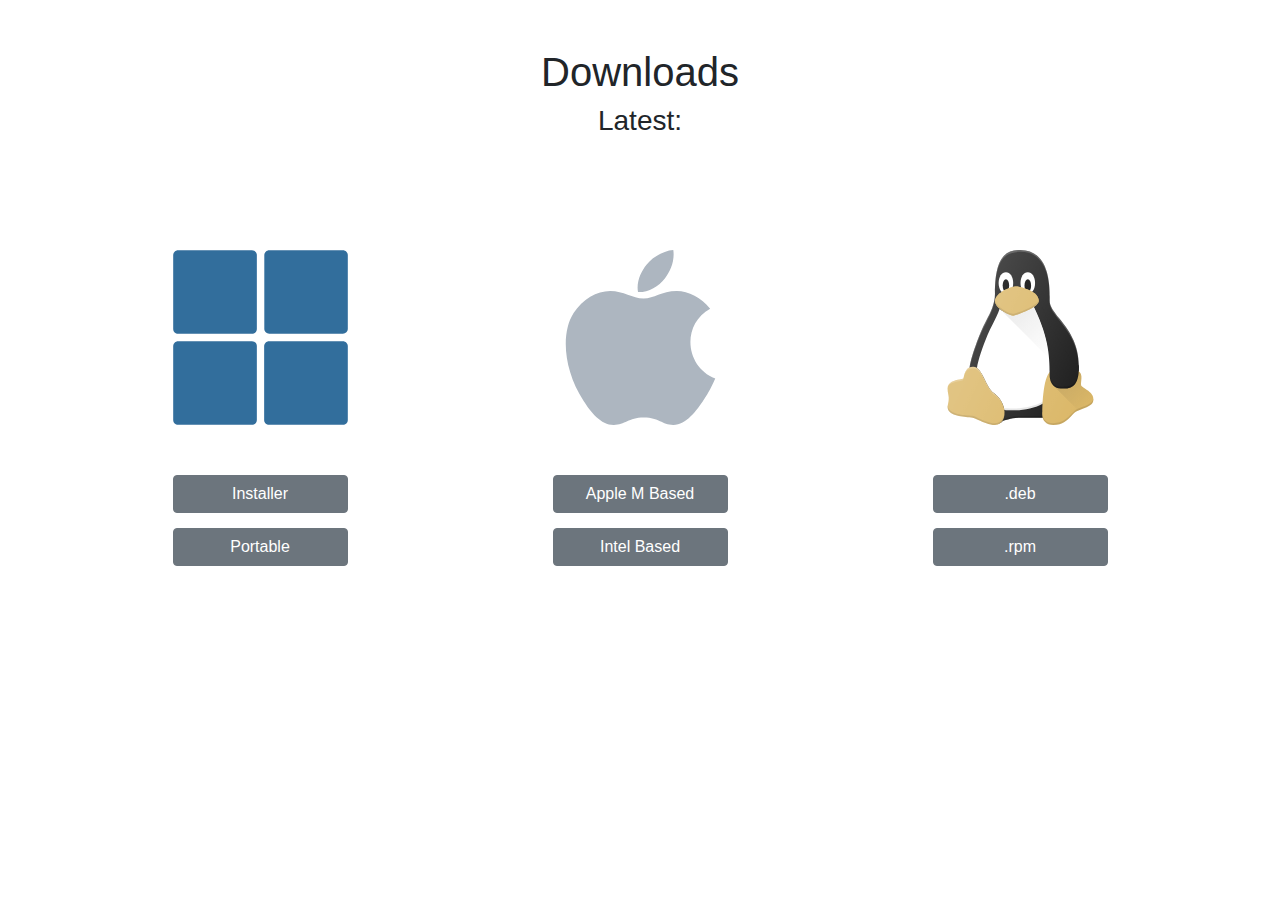
<file: index.html>
<!DOCTYPE html>
<head>
    <meta charset="UTF-8">
    <meta name="viewport" content="width=device-width, initial-scale=1.0">
    <meta name="description" content="Generate custom tile images easily with Tile Image Generator. Create unique patterns and designs for your projects.">
    <link rel="canonical" href="https://tileimagegen.uk/" />
    <meta property="og:title" content="Tile Image Generator">
    <meta property="og:description" content="Generate custom tile images easily with Tile Image Generator. Create unique patterns and designs for your projects.">
    <meta property="og:url" content="https://tileimagegen.uk/">
    <meta name="keywords" content="tile images, generator, patterns, designs, customization">
    <meta name="google-adsense-account" content="ca-pub-8424385314773719">
    <link rel="stylesheet" href="https://maxcdn.bootstrapcdn.com/bootstrap/4.5.2/css/bootstrap.min.css">
    <script src="//maxcdn.bootstrapcdn.com/bootstrap/4.0.0/js/bootstrap.min.js"></script>
    <script src="//cdnjs.cloudflare.com/ajax/libs/jquery/3.2.1/jquery.min.js"></script>
    <title>Tile Image Generator Downloads</title>
    <link rel="icon" href="{{ url_for('static', filename='favicon.ico') }}">
    <link rel="stylesheet" href="style.css">
</head>
<body>
    
    <div class="container mt-5">
        <h1>Downloads</h1>
        <h3>Latest: <span id="version"></span></h3>
        <div class="row d-flex" id="row">
            <div class="col">
                <div class="row"><img src="windows.svg" alt=""/></div>
                <div class="row"><a id="Setup" href=""><p class="btn btn-secondary">Installer</p></a></div>
                <div class="row"><a id="Portable" href=""><p class="btn btn-secondary">Portable</p></a></div>
            </div>
            <div class="col">
                <div class="row"><img src="apple.svg" alt=""/></div>
                <div class="row"><a id="arm64" href=""><p class="btn btn-secondary">Apple M Based</p></a></div>
                <div class="row"><a id="x64" href=""><p class="btn btn-secondary">Intel Based</p></a></div>
            </div>
            <div class="col">
                <div class="row"><img src="linux.svg" alt=""/></div>
                <div class="row"><a id="deb" href=""><p class="btn btn-secondary">.deb</p></a></div>
                <div class="row"><a id="rpm" href=""><p class="btn btn-secondary">.rpm</p></a></div>
            </div>
        </div>
        
    </div>

    <script src="fetch.js"></script>
    
    <!-- Start Open Web Analytics Tracker -->
    <script type="text/javascript">
    //<![CDATA[
    var owa_baseUrl = 'https://a.ndts.xyz/';
    var owa_cmds = owa_cmds || [];
    owa_cmds.push(['setSiteId', '760464bf4395d7d65a11995c350d1927']);
    owa_cmds.push(['trackPageView']);
    owa_cmds.push(['trackClicks']);
    owa_cmds.push(['trackDomStream']);
    
    (function() {
        var _owa = document.createElement('script'); _owa.type = 'text/javascript'; _owa.async = true;
        owa_baseUrl = ('https:' == document.location.protocol ? window.owa_baseSecUrl || owa_baseUrl.replace(/http:/, 'https:') : owa_baseUrl );
        _owa.src = owa_baseUrl + 'modules/base/dist/owa.tracker.js';
        var _owa_s = document.getElementsByTagName('script')[0]; _owa_s.parentNode.insertBefore(_owa, _owa_s);
    }());
    //]]>
    </script>
    <!-- End Open Web Analytics Code -->
    
            
</body>
</html>
</file>
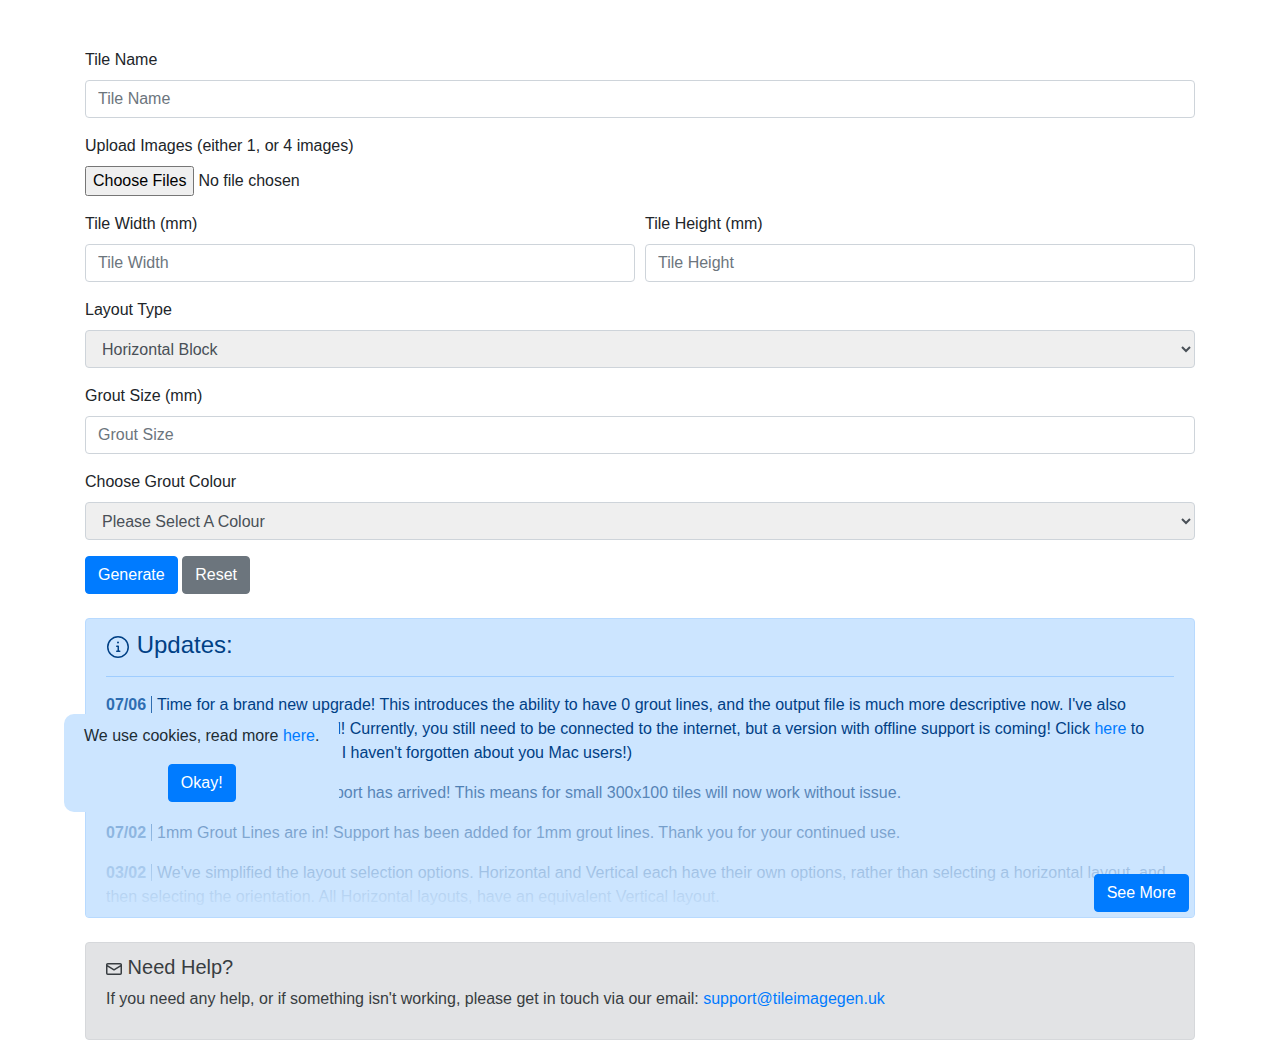
<file: templates/index.html>
<!DOCTYPE html>
<html lang="en">
<head>
    <meta charset="UTF-8">
    <meta name="viewport" content="width=device-width, initial-scale=1.0">
    <meta name="description" content="Generate custom tile images easily with Tile Image Generator. Create unique patterns and designs for your projects.">
    <link rel="canonical" href="https://tileimagegen.uk/" />
    <meta property="og:title" content="Tile Image Generator">
    <meta property="og:description" content="Generate custom tile images easily with Tile Image Generator. Create unique patterns and designs for your projects.">
    <meta property="og:url" content="https://tileimagegen.uk/">
    <meta name="keywords" content="tile images, generator, patterns, designs, customization">
    <meta name="google-adsense-account" content="ca-pub-8424385314773719">
    <link rel="stylesheet" href="https://maxcdn.bootstrapcdn.com/bootstrap/4.5.2/css/bootstrap.min.css">
    <script src="//maxcdn.bootstrapcdn.com/bootstrap/4.0.0/js/bootstrap.min.js"></script>
    <script src="//cdnjs.cloudflare.com/ajax/libs/jquery/3.2.1/jquery.min.js"></script>
    <title>Tile Image Generator</title>
    <link rel="icon" href="{{ url_for('static', filename='favicon.ico') }}">
    <style>
        .selectors {
            width:100%;
            display:inline-grid;
            grid-template-columns: auto;
        }

        .selectors .form-group {
            display:grid;
            margin:auto;
            padding:0;
            width:100%;
        }
        #layoutType, #groutColour {
            width:100%;
            height: calc(1.5em + .75rem + 2px);
            padding: .375rem .75rem;
            font-size: 1rem;
            font-weight: 400;
            line-height:1.5;
            color: #495057;
            border:1px solid #ced4da;
            border-radius:.25rem;
        }
        #layoutType option:disabled {
            font-style: italic;
        }
        #groutColour option:disabled {
            font-weight:bold;
        }
        .alert {
            margin-top:24px;
        }
        #updates {
            max-height:300px;
            overflow:hidden;
        }
        .alert span {
            font-weight:bold;
            margin-right:5px;
            padding-right:5px;
            border-right:1px solid #2e6db1;
            color:#2e6db1;
        }
        p.old {
            opacity:0.7;
        }
        .cookie{
            background-color: #cce5ff;
            position: fixed;
            bottom: 88px;
            border-radius: 10px;
            left: 5%;
            padding: 10px 20px;
            display:none;
            text-align:center;
        }

        .cookie .txt{
            float: left;
        }
        .txt p{
            color:#1D2D35;
        }
        .cookieNotice {
            display:none;
            position: absolute;
            top: 0;
            margin: 20px 25% 20px 25%;
            width: 50vw;
            padding: 10px;
            border-radius: 5px;
            z-index:99999;
        }
        .cookieClose {
            position: fixed;
            right: 20px;
            top: 20px;
            font-size: xx-large;
        }
        @media (pointer:none), (pointer:coarse) {
            .cookieNotice {
                width:100vw !important;
                margin:0 !important;
            }
            .cookieClose {
                z-index:99999;
            }
        }
        #readless {
            display:none;
        }
        #readmore {
            display:block;
        }
        #readmore, #readless {
            position:absolute;
            bottom: 5px;
            right: 5px;
            z-index:9999;
        }
        #bottomAlert {
            position:absolute;
            width:100%;
            height:150px;
            bottom:0;
            left:0;
            background-image: linear-gradient(transparent,#cce5ff);
            display:block;
        }
    </style>
</head>
<body>
    <div class="container mt-5">
        <form action="/generate" method="post" enctype="multipart/form-data">
            <div class="form-group">
                <label for="tileName">Tile Name</label>
                <input type="text" class="form-control" name="tileName" id="tileName" placeholder="Tile Name" required>
            </div>

            <div class="form-group">
                <label for="images">Upload Images (either 1, or 4 images)</label>
                <input type="file" class="form-control-file" name="images" id="images" accept="image/*" multiple required>
            </div>

            <div class="form-row">
                <div class="form-group col-md-6">
                    <label for="tileWidth">Tile Width (mm)</label>
                    <input type="number" class="form-control" name="tileWidth" id="tileWidth" placeholder="Tile Width" required>
                </div>
                <div class="form-group col-md-6">
                    <label for="tileHeight">Tile Height (mm)</label>
                    <input type="number" class="form-control" name="tileHeight" id="tileHeight" placeholder="Tile Height" required>
                </div>
            </div>

            <div class="form-group">
                <label for="layoutType">Layout Type</label>
                <select id="layoutType" name="layoutType" required>
                    <option value="stacked">Horizontal Block</option>
                    <option value="brickBond">Horizontal 1/2 Block</option>
                    <option value="third">Horizontal 1/4 Block</option>
                    <option value="vertStacked">Vertical Block</option>
                    <option value="vertBrick">Vertical 1/2 Block</option>
                    <option value="vertThird">Vertical 1/4 Block</option>
                    <option value="basketWeave">Basket Weave</option>
                    <option value="herringbone">Herringbone (2:1)/(3:1)</option>
                </select>
            </div>

            <div class="form-group">
                <label for="groutSize">Grout Size (mm)</label>
                <input type="number" class="form-control" name="groutSize" id="groutSize" placeholder="Grout Size" required>
            </div>

            <div class="form-group">
                <label for="groutColour">Choose Grout Colour</label>
                <select id="groutColour" name="groutColour" required>
                    <option value="" disabled selected>Please Select A Colour</option>
                    <option value="" disabled>BAL Range</option>
                    <option value="#d1d1cf" data-value="#d1d1cf">Gunmetal</option>
                    <option value="#9e9fa4" data-value="#9e9fa4">Smoke</option>
                    <option value="#473938" data-value="#473938">Dovetail</option>
                    <option value="#516d71" data-value="#516d71">Tornado Sky</option>
                    <option value="#817670" data-value="#817670">Taupe Grey</option>
                    <option value="#485a68" data-value="#485a68">Storm Grey</option>
                    <option value="#414550" data-value="#414550">Anthracite</option>
                    <option value="#211f20" data-value="#211f20">Ebony</option>
                    <option value="#ffffff" data-value="#ffffff">White</option>
                    <option value="#f5eed4" data-value="#f5eed4">Jasmine</option>
                    <option value="#dac9b7" data-value="#dac9b7">Pebble</option>
                    <option value="#76480d" data-value="#76480d">Walnut</option>
                    <option value="#623d13" data-value="#623d13">Hazel</option>
                    <option value="#623619" data-value="#623619">Mahogany</option>
                    <option value="#cadee5" data-value="#cadee5">Cornflower White</option>
                    <option value="#b6d6cb" data-value="#b6d6cb">Peppermint</option>
                    <option value="#f2c7c0" data-value="#f2c7c0">Pink Champagne</option>
                    <option value="#fbf6cc" data-value="#fbf6cc">Primrose</option>
                    <option value="" disabled>UltraTile Range</option>
                    <option value="#ffffff">White</option>
                    <option value="#ece1ab">Cream</option>
                    <option value="#e0cdbc">Bahama Beige</option>
                    <option value="#efe3d3">Jasmine</option>
                    <option value="#cdc9bd">Limestone</option>
                    <option value="#5e5b54">Taupe</option>
                    <option value="#716152">Brown</option>
                    <option value="#afb3b4">Silver Grey</option>
                    <option value="#a6acac">Mid-Grey</option>
                    <option value="#8d9193">Grey</option>
                    <option value="#4c5157">Charcoal</option>
                    <option value="#000000">Black</option>
                </select>
            </div>

            <button type="submit" class="btn btn-primary">Generate</button>
            <button type="reset" class="btn btn-secondary">Reset</button>
        </form>
            <!-- Updates bar -->
            <div class="alert alert-primary form-group" role="alert" id="updates">
                <h4 class="alert-heading">
                    <i>
                        <svg xmlns="http://www.w3.org/2000/svg" viewBox="0 0 24 24" width="24" height="24">
                            <path d="M13 7.5a1 1 0 1 1-2 0 1 1 0 0 1 2 0Zm-3 3.75a.75.75 0 0 1 .75-.75h1.5a.75.75 0 0 1 .75.75v4.25h.75a.75.75 0 0 1 0 1.5h-3a.75.75 0 0 1 0-1.5h.75V12h-.75a.75.75 0 0 1-.75-.75Z" fill="#004085"></path>
                            <path d="M12 1c6.075 0 11 4.925 11 11s-4.925 11-11 11S1 18.075 1 12 5.925 1 12 1ZM2.5 12a9.5 9.5 0 0 0 9.5 9.5 9.5 9.5 0 0 0 9.5-9.5A9.5 9.5 0 0 0 12 2.5 9.5 9.5 0 0 0 2.5 12Z" fill="#004085"></path>
                        </svg>
                    </i>Updates:</h4>
                <hr>
                <p><span>07/06</span>Time for a brand new upgrade!  This introduces the ability to have 0 grout lines, and the output file is much more descriptive now.  I've also created an app to run this as well!  Currently, you still need to be connected to the internet, but a version with offline support is coming!  Click <a href="https://downloads.tileimagegen.uk" target="_blank">here</a> to download for your machine.  (No, I haven't forgotten about you Mac users!)</p>
                <p class="old"><span>29/02</span>3:1 ratio herringbone support has arrived!  This means for small 300x100 tiles will now work without issue.</p>
                <p class="old"><span>07/02</span>1mm Grout Lines are in!  Support has been added for 1mm grout lines.  Thank you for your continued use.</p>
                <p class="old"><span>03/02</span>We've simplified the layout selection options.  Horizontal and Vertical each have their own options, rather than selecting a horizontal layout, and then selecting the orientation.  All Horizontal layouts, have an equivalent Vertical layout.</p>
                <p class="old"><span>01/02</span>New layout!  Known as 'Horizontal 1/4 Block', this layout is for those using wooden planks where Horizontal Block is too much of a grid, and Horizontal 1/2 Block isn't enough variation.</p>
                <p class="old"><span>31/01</span>We've updated our cookie policy.  If you'd like to take a look and this, please click <a href="#" onclick="showCookies()">here</a>.</p>
                <p class="old"><span>31/01</span>We now have an email address!  Please see below for our email address.  Any issues, please get in touch.</p>
                <p class="old"><span>31/01</span>All future updates will be provided here, so please do check here regularly for any changes big or small.</p>
                <div id="bottomAlert"></div>
                <button href="#" class="btn btn-primary" id="readmore">See More</button>
                <button href="#" class="btn btn-primary" id="readless">See Less</button>
            </div>
            <div class="alert alert-secondary form-group" role="alert">
                <h5>
                    <i>
                        <svg xmlns="http://www.w3.org/2000/svg" viewBox="0 0 16 16" width="16" height="16">
                            <path d="M1.75 2h12.5c.966 0 1.75.784 1.75 1.75v8.5A1.75 1.75 0 0 1 14.25 14H1.75A1.75 1.75 0 0 1 0 12.25v-8.5C0 2.784.784 2 1.75 2ZM1.5 12.251c0 .138.112.25.25.25h12.5a.25.25 0 0 0 .25-.25V5.809L8.38 9.397a.75.75 0 0 1-.76 0L1.5 5.809v6.442Zm13-8.181v-.32a.25.25 0 0 0-.25-.25H1.75a.25.25 0 0 0-.25.25v.32L8 7.88Z" fill="#383d41"></path>
                        </svg>
                    </i>Need Help?</h5>
                <p>If you need any help, or if something isn't working, please get in touch via our email: <a href="mailto:support@tileimagegen.uk" target="_blank">support@tileimagegen.uk</a></p>
            </div>
        
    </div>

    <section class="cookie" id="cookieBanner">
        <div class="txt">
            <p>
                We use cookies, read more <a href="#" onclick="showCookies()">here</a>.
            </p>
        </div>
        <div>
            <button onclick="acceptCookies()" class="btn btn-primary accept">Okay!</button>
        </div>
    </section>

    <section class="cookieNotice alert-primary" id="cookieNotice">
        <div class="cookieClose">
            <p><a href="#" onclick="hideCookies()">X</a></p>
        </div>
        <div class="cookieInfo">
            <h2>Cookie Policy for Tile Image Generator</h2>
            <h4>Last Updates: 31/01/2024</h4>
            <p>This is the Cookie Policy for Tile Image Generator, accessible from https://tileimagegen.uk</p>
            <hr>
            <h3>What Are Cookies</h3>
            <p>As is common practice with almost all professional websites, this site uses cookies, which are tiny files that are downloaded to your computer, to improve your experience. This page describes what information they gather, how we use it, and why we sometimes need to store these cookies. We will also share how you can prevent these cookies from being stored; however, this may downgrade or 'break' certain elements of the site's functionality.
            </p>
            <p>For more general information on cookies, please read <a href="https://cookiesandyou.com" target="_blank">What Are Cookies</a>.</p>
            <h3>How We Use Cookies</h3>
            <p>We use cookies for a variety of reasons detailed below. Unfortunately, in most cases, there are no industry standard options for disabling cookies without completely disabling the functionality and features they add to this site. It is recommended that you leave on all cookies if you are not sure whether you need them or not, in case they are used to provide a service that you use.</p>
            <h3>Disabling Cookies</h3>
            <p>You can prevent the setting of cookies by adjusting the settings on your browser (see your browser Help for how to do this). Be aware that disabling cookies will affect the functionality of this and many other websites that you visit. Disabling cookies will usually result in also disabling certain functionality and features of this site. Therefore, it is recommended that you do not disable cookies.</p>
            <hr>
            <h2>The Cookies We Set</h2>
            <h3>Essential Cookies</h3>
            <p>These cookies are essential for you to browse the website and use its features, such as accessing secure areas of the site. Without these cookies, certain services you have asked for cannot be provided.</p>
            <h3>Performance and Analytics Cookies</h3>
            <p>These cookies are used to collect information about how visitors use our website. We use the information to compile reports and to help us improve the website. The cookies collect information in an anonymous form, including the number of visitors to the website, where visitors have come to the website from, and the pages they visited.</p>
            <h3>Third Party Cookies</h3>
            <p>In some special cases, we also use cookies provided by trusted third parties. The following section details which third-party cookies you might encounter through this site.</p>
            <ul>
                <li>Cloudflare</li>
                <li>OpenWebAnalytics</li>
            </ul>
            <h3>More Informaion</h3>
            <p>If you are still looking for more information, you can contact us via our email address: <a href="mailto:support@tileimagegen.uk" target="_blank">support@tileimagegen.uk</a></a></p>
            <h3>Changes to Our Cookie Policy</h3>
            <p>We may update our Cookie Policy from time to time. We will notify you of any changes by posting the new Cookie Policy on this page.</p>
        </div>
    </section>

    <!-- Bootstrap JS and Popper.js -->
    <script src="https://code.jquery.com/jquery-3.5.1.slim.min.js"></script>
    <script src="https://cdn.jsdelivr.net/npm/@popperjs/core@2.10.2/dist/umd/popper.min.js"></script>
    <script src="https://maxcdn.bootstrapcdn.com/bootstrap/4.5.2/js/bootstrap.min.js"></script>

    <!-- Analytics -->
    
    <!-- Start Open Web Analytics Tracker -->
    <script type="text/javascript">
        //<![CDATA[
        var owa_baseUrl = 'https://a.ndts.xyz/';
        var owa_cmds = owa_cmds || [];
        owa_cmds.push(['setSiteId', '5404a20c9f35612c6eb29d9523166eda']);
        owa_cmds.push(['trackPageView']);
        owa_cmds.push(['trackClicks']);
        owa_cmds.push(['trackDomStream']);
        
        (function() {
            var _owa = document.createElement('script'); _owa.type = 'text/javascript'; _owa.async = true;
            owa_baseUrl = ('https:' == document.location.protocol ? window.owa_baseSecUrl || owa_baseUrl.replace(/http:/, 'https:') : owa_baseUrl );
            _owa.src = owa_baseUrl + 'modules/base/dist/owa.tracker.js';
            var _owa_s = document.getElementsByTagName('script')[0]; _owa_s.parentNode.insertBefore(_owa, _owa_s);
        }());
        //]]>
    </script>
    <!-- End Open Web Analytics Code -->
        
    <!-- Start Cookie Information -->
    <script>
        function setCookie(name, value, days) {
            const expires = new Date();
            expires.setTime(expires.getTime() + days * 24 * 60 * 60 * 1000);
            document.cookie = `${name}=${value};expires=${expires.toUTCString()};path=/`;
        }

        function getCookie(name) {
            const cookieValue = document.cookie.match(`(^|;)\\s*${name}\\s*=([^;]+)`);
            return cookieValue ? cookieValue.pop() : '';
        }

        function acceptCookies() {
            setCookie('acceptedCookies', 'true', 30);
            document.getElementById('cookieBanner').style.display = 'none';
        }

        function showCookies() {
            document.getElementById('cookieNotice').style.display = 'block';
        }

        function hideCookies() {
            document.getElementById('cookieNotice').style.display = 'none';
        }

        window.onload = function () {
            const hasAcceptedCookies = getCookie('acceptedCookies');
            const cookieBanner = document.getElementById('cookieBanner');

            if (!hasAcceptedCookies) {
                cookieBanner.style.display = 'block';
            }
        };
    </script>
    <!-- End Cookie Info -->
    <script>
        document.querySelector('#readmore').addEventListener('click', function() {
            document.querySelector('#updates').style.maxHeight='fit-content';
            document.querySelector('#readless').style.removeProperty('display');
            document.querySelector('#readless').style.display='block';
            document.querySelector('#bottomAlert').style.display='none';
            this.style.display='none';
        })
        document.querySelector('#readless').addEventListener('click', function() {
            document.querySelector('#updates').style.maxHeight='300px';
            document.querySelector('#updates').style.overflow='hidden';
            document.querySelector('#readmore').style.removeProperty('display');
            document.querySelector('#readmore').style.display-'block';
            document.querySelector('#bottomAlert').style.removeProperty('display');
            this.style.display='none';
        })
    </script>
    <script async src="https://pagead2.googlesyndication.com/pagead/js/adsbygoogle.js?client=ca-pub-8424385314773719"
    crossorigin="anonymous"></script>
</body>
</html>
</file>
<file: style.css>
body {
    text-align:center;
}

#row {
    display:flex;
    align-items: center;
    justify-content: center;
    height:60vh;
}

.row {
    justify-content: center;
}

.row img {
    width:175px !important;
    margin-bottom:50px;
    filter:opacity(0.5);
    filter:saturate(0.5);
    transition: all 0.2s;
}

.row:hover > img {
    filter:none;
}

p:hover > img {
    filter:none;
}

p, button {
    width:175px;
    margin-bottom:15px;
}

button:disabled {
    cursor:not-allowed;

}

@media screen and (max-width: 525px) {
    .row img {
        width:150px;
    }
}

a {
    height: 38px;
    margin-bottom: 15px;
}
</file>
